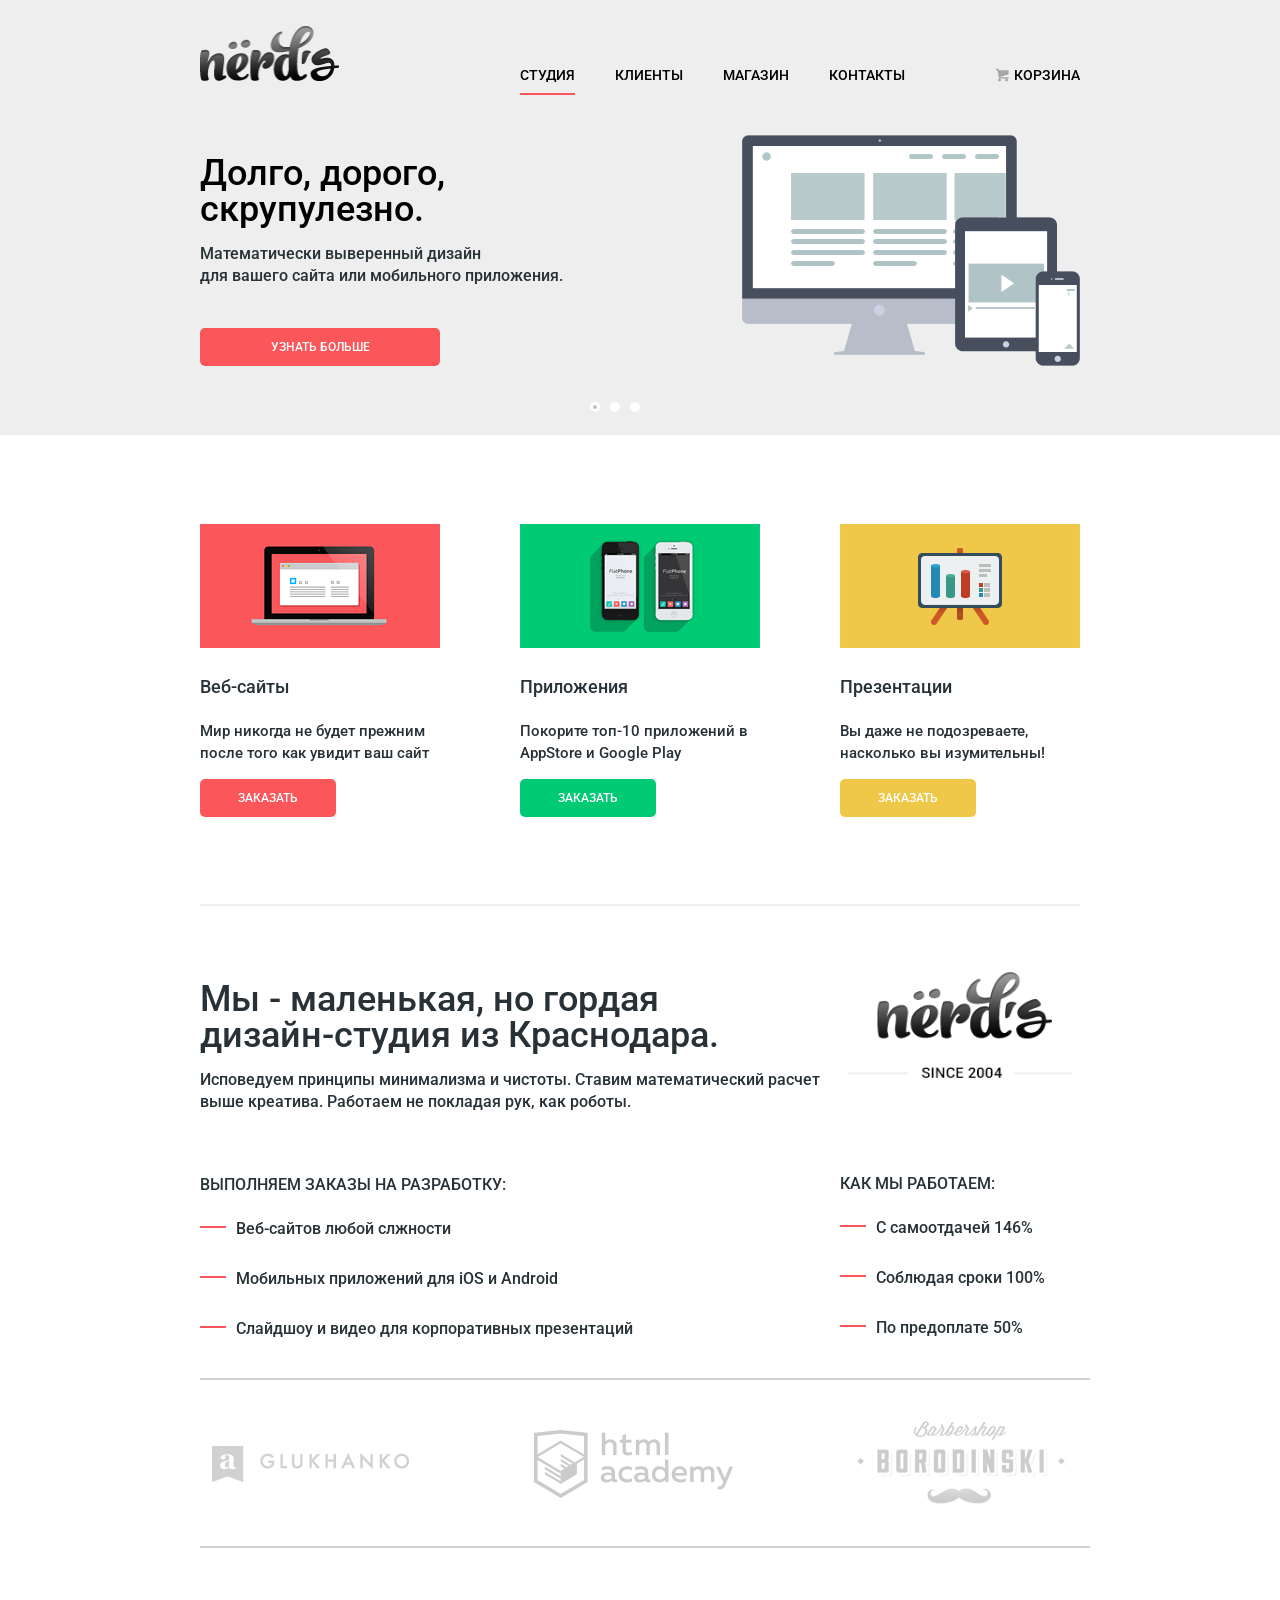
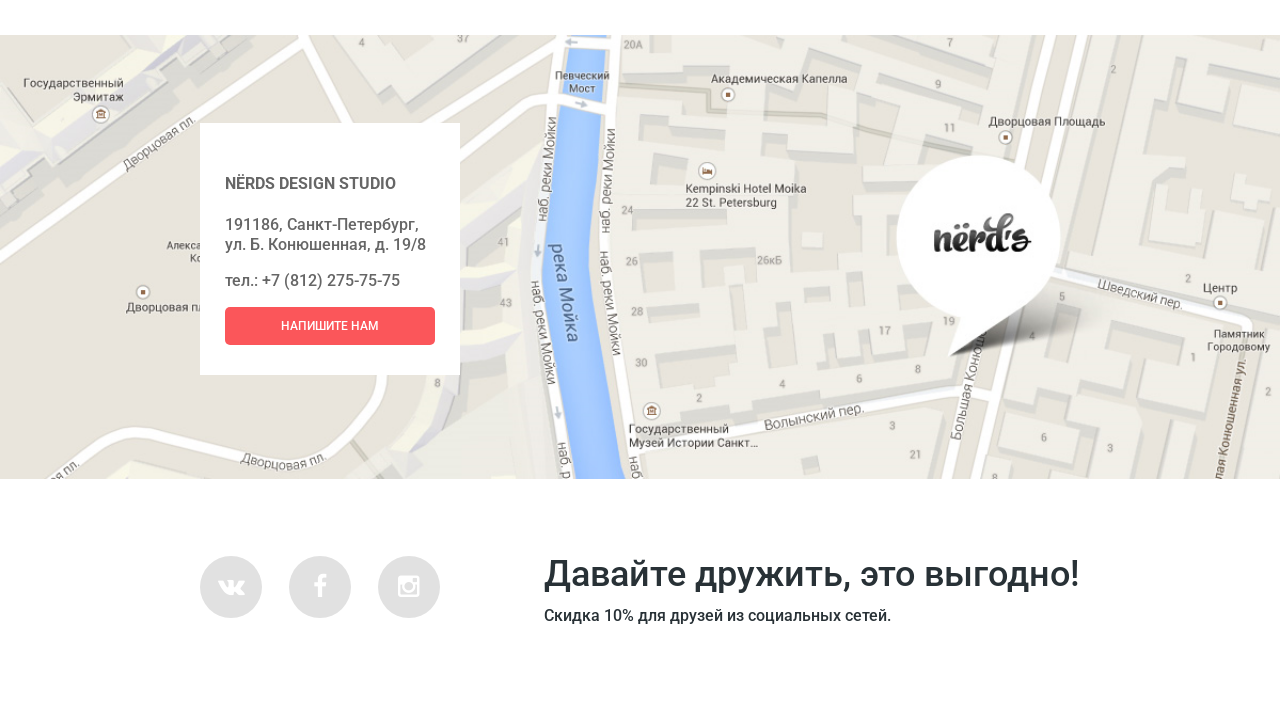
<file: index.html>
<!DOCTYPE HTML>
<html lang="ru">

    <head>
        <meta charset="utf-8">
        <title>NЁRDS Design Studio</title>
        <link rel="stylesheet" type="text/css" href="http://fonts.googleapis.com/css?family=Roboto:500,700&subset=latin,cyrillic-ext">
        <link rel="stylesheet" type="text/css" href="css/normalize.css">
        <link rel="stylesheet" type="text/css" href="css/style.min.css">
    </head>

    <body>

        <header class="main-header">
            <div class="container clearfix">
                <a href="index.html"><img class="logo" src="img/logo-nerds.png" width="139" height="56" alt="logo"></a>
                <nav class="main-menu">
                    <ul>
                        <li class="active">
                            <a href="index.html">Студия</a>
                        </li>
                        <li>
                            <a href="#">Клиенты</a>
                        </li>
                        <li>
                            <a href="catalog.html">Магазин</a>
                        </li>
                        <li>
                            <a href="#">Контакты</a>
                        </li>
                    </ul>
                </nav>
                <div class="user-block">
                    <a class="basket" href="#"><i class="icon-basket"></i>Корзина</a>
                </div>
            </div>
            <div class="slider">
                <input type="radio" id="btn-1" name="toggle" checked>
                <input type="radio" id="btn-2" name="toggle">
                <input type="radio" id="btn-3" name="toggle">
                <div class="slider-controls">
                    <label for="btn-1"></label>
                    <label for="btn-2"></label>
                    <label for="btn-3"></label>
                 </div>
                 <div class="slides">
                     <div class="slide">
                         <div class="slide-text">
                             <div class="slide-title">Долго, дорого,<br> скрупулезно.</div>
                             <p>Математически выверенный дизайн<br>
  для вашего сайта или мобильного приложения.</p>
                             <a class="btn" href="#">Узнать больше</a>
                         </div>
                     </div>
                     <div class="slide">
                            <div class="slide-text">
                            <div class="slide-title">Любите ли вы математику, как любим ее мы?</div>
                            <p>Нашим дизайнерам мы удаляем нейроны, ответственные<br> за креатив, чтобы дать им возможность все просчитать</p>
                            <a class="btn" href="#">Узнать больше</a>
                            </div>
                     </div>
                     <div class="slide">
                            <div class="slide-text">
                            <div class="slide-title">Только наркотики,<br> только хардкор!</div>
                            <p>Все дизайнерские решения в нашей компании принимаются<br> только под воздействием качественных галлюциногенов</p>
                            <a class="btn" href="#">Узнать больше</a>
                            </div>
                     </div>
                    </div>
                </div>
        </header>

        <div class="container">
            <div class="products-row clearfix">
                <div class="products">
                    <img src="img/product1.png" width="240" height="124" alt="sites">
                    <p class="tit">Веб-сайты</p>
                    <p>Мир никогда не будет прежним после того как увидит ваш сайт</p>
                    <a class="btn" href="#">Заказать</a>
                </div>
                <div class="products">
                    <img src="img/product2.png" width="240" height="124" alt="apps">
                    <p class="tit">Приложения</p>
                    <p>Покорите топ-10 приложений в AppStore и Google Play</p>
                    <a class="btn" id="app" href="#">Заказать</a>
                </div>
                <div class="products">
                    <img src="img/product3.png" width="240" height="124" alt="present">
                    <p class="tit">Презентации</p>
                    <p>Вы даже не подозреваете, насколько вы изумительны!</p>
                    <a class="btn" id="present" href="#">Заказать</a>
                </div>
            </div>
            <div class="studio clearfix">
                <div class="studio-left">
				    <div class="head">Мы - маленькая, но гордая<br> дизайн-студия из Краснодара.</div>
				    <p>Исповедуем принципы минимализма и чистоты. Ставим математический расчет выше креатива. Работаем не покладая рук, как роботы.</p>
				    <p class="work">Выполняем заказы на разработку:</p>
				    <ul class="studio-list">
					   <li>Веб-сайтов любой слжности</li>
					   <li>Мобильных приложений для iOS и Android</li>
					   <li>Слайдшоу и видео для корпоративных презентаций</li>
				    </ul>
                </div>
                <div class="studio-right">
				    <img src="img/logo-since2004.png" width="240" height="118" alt="logo-since">
				    <p class="work">Как мы работаем:</p>
				    <ul class="studio-list">
					   <li>C самоотдачей 146%</li>
					   <li>Соблюдая сроки 100%</li>
					   <li>По предоплате 50%</li>
				    </ul>
                </div>
            </div>
            <div class="partners">
                <a href=#><img src="img/partner-1.png" width="198" height="37" alt="GLUKHANKO"></a>
			          <a href=#><img src="img/partner-2.png" width="199" height="68" alt="HTML-ACADEMY"></a>
			          <a href=#><img src="img/partner-3.png" width="209" height="86" alt="BORODINSKI"></a>
            </div>
        </div>
        <div class="contacts-container">
            <div class="container">
                <article>
                    <p class="contacts-title">NЁRDS DESIGN STUDIO</p>
                    <p>191186, Санкт-Петербург,<br>ул. Б. Конюшенная, д. 19/8</p>
                    <p>тел.: +7 (812) 275-75-75</p>
                    <a class="btn" href="#">Напишите нам</a>
                </article>
        </div>
        </div>

        <footer class="main-footer">
            <div class="container clearfix">
                <div class="footer-social">
                    <a class="social-btn" href=#><i class="icon-vk"></i></a>
				            <a class="social-btn" href=#><i class="icon-facebook"></i></a>
				            <a class="social-btn" href=#><i class="icon-instagramm"></i></a>
                </div>
                <div class="merch">
                    <div class="headline">Давайте дружить, это выгодно!</div>
                    <p class="sale">Скидка 10% для друзей из социальных сетей.</p>
                </div>
            </div>
        </footer>

        <div class="modal-content">
            <div class="modal-content-close">Закрыть</div>
            <form class="feedback-form" action="/echo" method="post">
                <div class="form-user-name">
                    <label for="user-name">Ваше имя:<br></label><input type="text" class="user-name" name="user-name" id="user-name" placeholder="Представьтесь, пожалуйста" required>
                </div>
                <div class="form-user-email">
                    <label for="user-email">Ваш e-mail:<br></label><input type="text" class="user-email" name="user-email" id="user-email" placeholder="Для отправки ответа" required>
                </div>
                <div class="form-text-mail">
                    <label for="text-mail">Текст письма:<br></label><textarea name="text" id="text-mail" rows="5" placeholder="В свободной форме" required></textarea>
                </div>
                <button type="submit" name="send" class="send-button">Отправить</button>
                <button type="reset" name="reset " class="reset-button ">Отмена</button>
             </form>
        </div>

    </body>

</html>
</file>
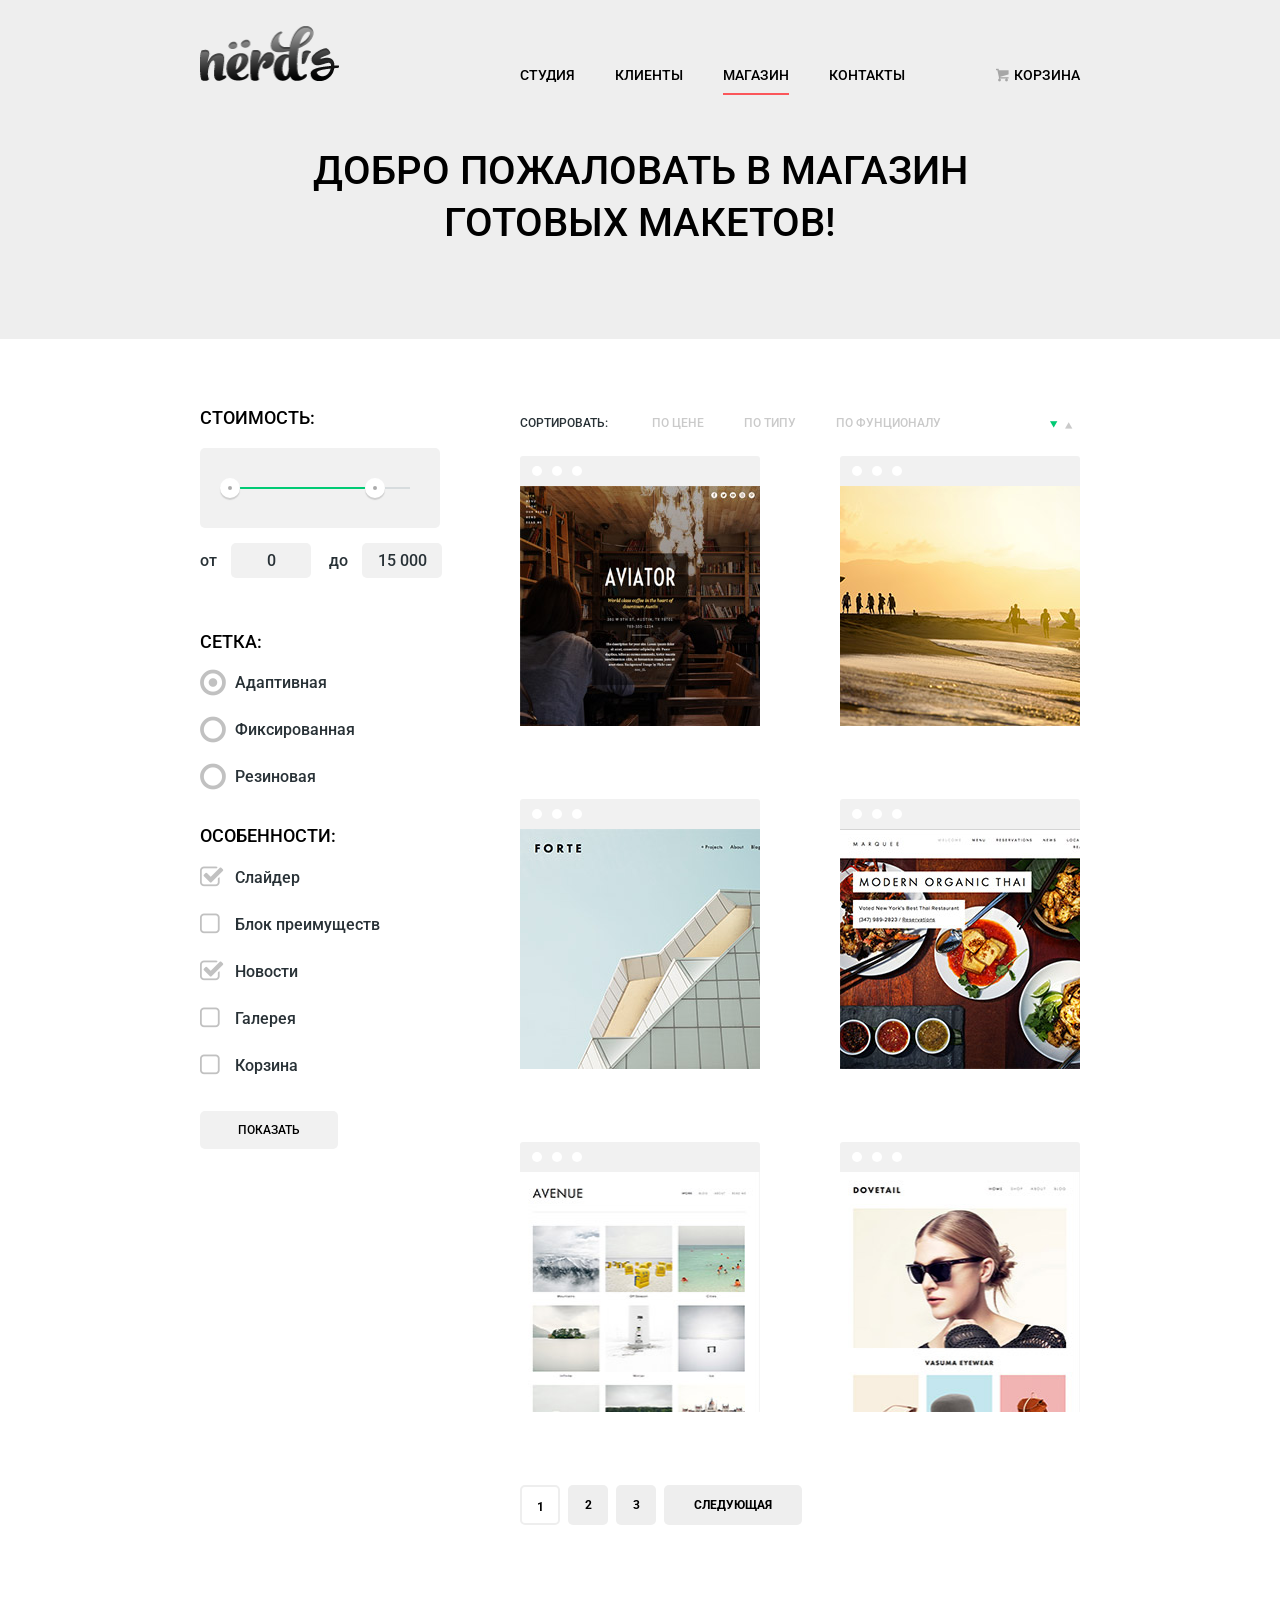
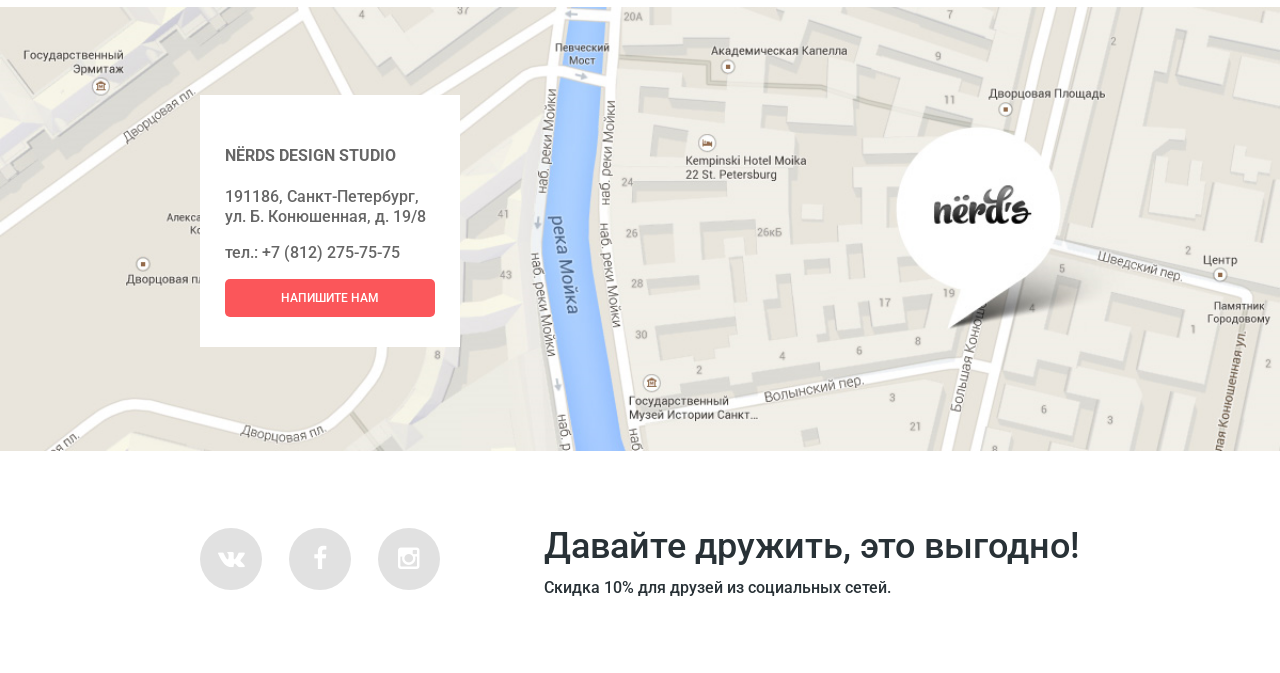
<file: catalog.html>
<!DOCTYPE HTML>
<html lang="ru">

<head>
  <meta charset="utf-8">
  <title>Магазин готовых макетов</title>
  <link rel="stylesheet" type="text/css" href="http://fonts.googleapis.com/css?family=Roboto:500,700&subset=latin,cyrillic-ext">
  <link rel="stylesheet" type="text/css" href="css/normalize.css">
  <link rel="stylesheet" type="text/css" href="css/style.min.css">
</head>

<body>

  <header class="main-header clearfix">
    <div class="container clearfix">
      <a href="index.html">
        <img class="logo" src="img/logo-nerds.png" width="139" height="56" alt="logo">
      </a>
      <nav class="main-menu">
        <ul>
          <li>
            <a href="index.html">Студия</a>
          </li>
          <li>
            <a href="#">Клиенты</a>
          </li>
          <li class="active">
            <a href="catalog.html">Магазин</a>
          </li>
          <li>
            <a href="#">Контакты</a>
          </li>
        </ul>
      </nav>
      <div class="user-block">
        <a class="basket" href="#"><i class="icon-basket"></i>Корзина</a>
      </div>
    </div>
    <div class="welcom">
      <h1>Добро пожаловать в магазин готовых макетов!</h1>
    </div>
  </header>

  <div class="container clearfix">

    <div class="left">

      <div class="range-filter">
        <h2>Стоимость:</h2>
        <div class="range-controls">
          <div class="scale">
            <div class="bar"></div>
          </div>
          <div class="toggle min-toggle"></div>
          <div class="toggle max-toggle"></div>
        </div>
        <div class="price-controls">
          от
          <input class="min-price" type="text" value="0"> до
          <input class="max-price" type="text" value="15 000">
        </div>
      </div>

      <section class="catalog-column-left">
        <form action="echo/" method="post">
          <h2>Сетка:</h2>
          <ul>
            <li>
              <input type="radio" name="net" id="adaptive" checked>
              <label for="adaptive">Адаптивная</label>
            </li>
            <li>
              <input type="radio" name="net" id="fixed">
              <label for="fixed">Фиксированная</label>
            </li>
            <li>
              <input type="radio" name="net" id="rubber">
              <label for="rubber">Резиновая</label>
            </li>
          </ul>
          <h2>Особенности:</h2>
          <ul>
            <li>
              <input type="checkbox" name="features" id="slider" checked>
              <label for="slider">Слайдер</label>
            </li>
            <li>
              <input type="checkbox" name="features" id="advantage">
              <label for="advantage">Блок преимуществ</label>
            </li>
            <li>
              <input type="checkbox" name="features" id="news" checked>
              <label for="news">Новости</label>
            </li>
            <li>
              <input type="checkbox" name="features" id="gallery">
              <label for="gallery">Галерея</label>
            </li>
            <li>
              <input type="checkbox" name="features" id="basket">
              <label for="basket">Корзина</label>
            </li>
          </ul>
          <input class="btn btn-form" type="submit" value="Показать">
        </form>
      </section>
    </div>

    <div class="right">

      <div class="horizontal-filter">
        <span>Сортировать:</span>
        <ul>
          <li>
            <a href="#">По цене</a>
          </li>
          <li>
            <a href="#">По типу</a>
          </li>
          <li>
            <a href="#">По фунционалу</a>
          </li>
        </ul>
        <div class="second-filter">
          <a class="second-filter-up icon-up-dir" href="#"></a>
          <a class="second-filter-down icon-down-dir active" href="#"></a>
        </div>
      </div>

      <div class="item-list clearfix">
        <article class="item">
          <div class="actions">
            <h3>Sunset</h3>
            <p>Интернет-магазин
              <br> с личным кабинетом</p>
            <a class="btn" href="#">10000</a>
          </div>
          <img src="img/item1.jpg" width="240" height="240" alt="">
        </article>
        <article class="item">
          <div class="actions">
            <h3>Sunset</h3>
            <p>Интернет-магазин
              <br> с личным кабинетом</p>
            <a class="btn" href="#">10000</a>
          </div>
          <img src="img/item2.jpg" width="240" height="240" alt="">
        </article>
        <article class="item">
          <div class="actions">
            <h3>Sunset</h3>
            <p>Интернет-магазин
              <br> с личным кабинетом</p>
            <a class="btn" href="#">10000</a>
          </div>
          <img src="img/item3.jpg" width="240" height="240" alt="">
        </article>
        <article class="item">
          <div class="actions">
            <h3>Sunset</h3>
            <p>Интернет-магазин
              <br> с личным кабинетом</p>
            <a class="btn" href="#">10000</a>
          </div>
          <img src="img/item4.jpg" width="240" height="240" alt="">
        </article>
        <article class="item">
          <div class="actions">
            <h3>Sunset</h3>
            <p>Интернет-магазин
              <br> с личным кабинетом</p>
            <a class="btn" href="#">10000</a>
          </div>
          <img src="img/item5.jpg" width="240" height="240" alt="">
        </article>
        <article class="item">
          <div class="actions">
            <h3>Sunset</h3>
            <p>Интернет-магазин
              <br> с личным кабинетом</p>
            <a class="btn" href="#">10000</a>
          </div>
          <img src="img/item6.jpg" width="240" height="240" alt="">
        </article>
      </div>

      <nav class="paginator">
        <a href="#" class="active">1</a>
        <a href="#">2</a>
        <a href="#">3</a>
        <a class="next" href="#">Следующая</a>
      </nav>
    </div>
  </div>

  <div class="contacts-container">
    <div class="container">
      <article>
        <p class="contacts-title">NЁRDS DESIGN STUDIO</p>
        <p>191186, Санкт-Петербург,
          <br>ул. Б. Конюшенная, д. 19/8</p>
        <p>тел.: +7 (812) 275-75-75</p>
        <a class="btn" href="#">Напишите нам</a>
      </article>
    </div>
  </div>

  <footer class="main-footer">
    <div class="container clearfix">
      <div class="footer-social">
        <a class="social-btn" href=#><i class="icon-vk"></i></a>
        <a class="social-btn" href=#><i class="icon-facebook"></i></a>
        <a class="social-btn" href=#><i class="icon-instagramm"></i></a>
      </div>
      <div class="merch">
        <div class="headline">Давайте дружить, это выгодно!</div>
        <p class="sale">Скидка 10% для друзей из социальных сетей.</p>
      </div>
    </div>
  </footer>

  <div class="modal-content">
    <div class="modal-content-close">Закрыть</div>
    <form class="feedback-form" action="/echo" method="post">
      <div class="form-user-name">
        <label for="user-name">Ваше имя:
          <br>
        </label>
        <input type="text" class="user-name" name="user-name" id="user-name" placeholder="Представьтесь, пожалуйста" required>
      </div>
      <div class="form-user-email">
        <label for="user-email">Ваш e-mail:
          <br>
        </label>
        <input type="text" class="user-email" name="user-email" id="user-email" placeholder="Для отправки ответа" required>
      </div>
      <div class="form-text-mail">
        <label for="text-mail">Текст письма:
          <br>
        </label>
        <textarea name="text" id="text-mail" rows="5" placeholder="В свободной форме" required></textarea>
      </div>
      <button type="submit" name="send" class="send-button">Отправить</button>
      <button type="reset" name="reset " class="reset-button ">Отмена</button>
    </form>
  </div>

</body>

</html>
</file>
<file: css/style.min.css>
@charset "UTF-8";@font-face{font-family:symbols-nerds;src:url(../fonts/symbols-nerds.eot?27841936);src:url(../fonts/symbols-nerds.eot?27841936#iefix) format("embedded-opentype"),url(../fonts/symbols-nerds.woff?27841936) format("woff"),url(../fonts/symbols-nerds.ttf?27841936) format("truetype"),url(../fonts/symbols-nerds.svg?27841936#symbols-nerds) format("svg");font-weight:400;font-style:normal}[class*=" icon-"]:before,[class^=icon-]:before{font-family:symbols-nerds;font-style:normal;font-weight:400;speak:none;display:inline-block;text-decoration:inherit;width:1em;margin-right:.2em;text-align:center;font-variant:normal;text-transform:none;line-height:1em;margin-left:.2em}.icon-basket:before{content:'\62'}.icon-facebook:before{content:'\66'}.icon-twitter:before{content:'\74'}.icon-vk:before{content:'\76'}.icon-up-dir:before{content:'\25b2'}.icon-down-dir:before{content:'\25bc'}.icon-circle:before{content:'\25cb'}.icon-circle-dot:before{content:'\25cf'}.icon-check-off:before{content:'\2610'}.icon-check-on:before{content:'\2611'}.icon-instagramm:before{content:'📷'}body{margin:0;padding:0;min-width:890px;font-family:Roboto,Arial,sans-serif;font-size:16px;line-height:22px;color:#283136;font-weight:500}h1{font-size:40px;line-height:1.3em;color:#000;text-transform:uppercase;margin:0;padding:0;font-weight:500}h2{font-size:18px;line-height:1.6em;color:#000;text-transform:uppercase;font-weight:500}h3{font-size:18px;color:#000;text-transform:uppercase;margin:0;padding:0;font-weight:500}.clearfix:after{content:"";display:table;clear:both}.container{width:880px;margin:0 auto;padding:0 5px}.main-header{height:auto;background-color:#eee}.logo{float:left;width:140px;padding-top:25px}.main-menu{float:left;width:480px;margin-left:160px}.user-block{float:right;max-width:100px}.main-menu ul{padding:0;margin:0;list-style:none;font-size:0}.main-menu li{display:inline-block;font-size:14px;line-height:30px}.main-menu a{position:relative;display:inline-block;padding:60px 20px 5px;font-family:Roboto,Arial,sans-serif;color:#000;text-transform:uppercase;text-decoration:none}.main-menu active a{position:relative}.main-menu .active a:after{content:"";position:absolute;bottom:0;left:20px;right:20px;height:2px;background:#fb565a}.main-menu .active a:hover{color:#000}.basket{display:inline-block;padding:60px 0 5px;font-family:Roboto,Arial,sans-serif;color:#000;font-size:14px;line-height:30px;text-transform:uppercase;text-decoration:none}.basket i{margin-right:2px;color:#a6a6a6}.main-menu a:hover,.user-block a:hover,.user-block a:hover i{color:#fb565a}.main-header a:active,.main-header a:active i{color:#ababab}.welcom{font-family:Roboto,Arial,sans-serif;text-align:center;margin:50px auto 90px;width:760px}.slider{position:relative;top:30px;width:880px;min-height:340px;margin:0 auto;clear:both}.slider input[type=radio]{position:absolute;opacity:0}.slider-controls{position:absolute;bottom:53px;left:50%;width:150px;height:10px;margin-left:-100px;text-align:center;z-index:1000}.slider-controls label{display:inline-block;width:4px;height:4px;margin:0 3px;background:#fff;border:3px solid #fff;vertical-align:top;border-radius:50%;cursor:pointer}#btn-1:checked~.slider-controls label[for=btn-1],#btn-2:checked~.slider-controls label[for=btn-2],#btn-3:checked~.slider-controls label[for=btn-3]{background:#c1c1c1}.slide{position:absolute;top:0;left:0;width:100%;height:120%;overflow:hidden}.slide-text{width:480px;padding:30px 0;color:#283136}.slide-title{font-size:36px;line-height:36px;color:#000}.slide .btn{display:inline-block;width:240px;padding:10px 0;margin-top:25px}.slide:nth-child(1){background-image:url(../img/img-slider1.png);background-repeat:no-repeat;background-position:100% 10px}.slide:nth-child(2){background-image:url(../img/img-slider2.png);background-repeat:no-repeat;background-position:100% 10px}.slide:nth-child(3){background-image:url(../img/img-slider3.png);background-repeat:no-repeat;background-position:100% -11px}.slide{display:none}#btn-1:checked~.slides .slide:nth-child(1),#btn-2:checked~.slides .slide:nth-child(2),#btn-3:checked~.slides .slide:nth-child(3){display:block}.btn{display:inline-block;vertical-align:top;padding:10px 38px;font-size:12px;line-height:18px;font-family:Roboto,Arial,sans-serif;font-weight:500;text-decoration:none;text-transform:uppercase;text-align:center;background:#fb565a;color:#fff;border-radius:5px}.btn:hover{background:#d6494d}.btn:active{background:#b63538}#app{background:#00ca74}#app:hover{background:#01a25e}#app:active{background:#009053}#present{background:#efc84a}#present:hover{background:#d6ae2c}#present:active{background:#c09b24}.btn-form{background:#f1f1f1;color:#000;border:none;border-radius:5px}.btn-form:hover{background:#e5e5e5}.btn-form:active{background:#d5d5d5;box-shadow:inset 0 3px 0 0 #b5b5b5}.btn-form:focus{outline:0}.products-row{padding-top:89px}.products{float:left;width:240px;height:300px;margin-right:80px;font-size:15px;line-height:22px}.products:last-child{margin-right:0}.tit{font-size:18px;line-height:30px}.studio-left{width:620px;float:left}.studio-right{float:right;width:240px;margin-top:60px}.studio-right img{margin-bottom:67px}.studio{min-height:472px;margin-top:80px;border-top:2px solid #eee}.studio p{margin-bottom:45px}.studio ul{list-style:none;margin:0;padding:0}.studio li{padding-left:36px;margin-bottom:26px}.studio li:before{content:"";position:relative;display:block;width:26px;top:10px;left:-36px;border-bottom:2px solid #fb565a}.head{font-size:36px;line-height:36px;margin-top:75px}.studio .work{display:inline-block;text-transform:uppercase;font-size:16px;line-height:22px;color:#283136;margin-bottom:20px}.partners{width:890px;border-top:2px solid #d3d2d2;border-bottom:2px solid #d3d2d2;margin-bottom:85px;height:166px;line-height:166px;word-spacing:120px}.partners img{display:inline-block;vertical-align:middle;text-align:center}.partners a:nth-child(1){padding-left:12px}.partners img{opacity:.2}.partners img:hover{opacity:1;color:#000}.contacts-container{padding-top:90px;padding-bottom:90px;margin-bottom:75px;background:url(../img/map.png) 50% no-repeat;background-size:100%}.contacts-container article{padding:30px 25px;width:210px;margin-bottom:16px;line-height:20px;background-color:#fff;color:#666}.contacts-title{margin-bottom:15px;font-size:16px;line-height:30px;text-transform:uppercase;font-weight:700}.contacts-container .btn{box-sizing:border-box;width:100%}.left{float:left;width:300px;min-height:740px;margin-top:50px}.right{float:right;width:560px;margin-top:75px}.item-list{font-size:0}.item{display:inline-block;width:240px;margin-right:80px;font-size:14px;line-height:18px;padding-top:30px;position:relative;margin-bottom:69px}.item .actions{position:absolute;display:none;text-align:center;top:50px;left:20px;width:200px;height:120px;padding:40px 0;background-color:#fff;z-index:10}.item:hover .actions{display:inline-block}.item:before{content:"";position:absolute;top:0;left:0;width:240px;height:30px;background:#f1f1f1;border-radius:3px 3px 0 0}.item:hover.item:before{background:#797979}.item:after{content:"";position:absolute;top:10px;left:12px;width:10px;height:10px;background:#fff;border-radius:50%;box-shadow:20px 0 0 0 #fff,40px 0 0 0 #fff}.item img{margin-bottom:0}.item:nth-child(2n){margin-right:0}.action btn:active{background-color:#b63538;box-shadow:inset 0 3px 0 0 #b63538}.range-filter{width:240px;margin-bottom:50px}.range-controls{position:relative;height:80px;margin-bottom:15px;padding:0 30px;background:#f1f1f1;border-radius:5px;overflow:hidden}.range-controls .scale{margin-top:39px;height:2px;background:#d7dcde}.range-controls .bar{width:144px;margin-left:8px;height:2px;background:#00ca74}.range-controls .toggle{position:absolute;top:30px;left:30px;width:4px;height:4px;border:8px solid #fff;background:#ababab;cursor:pointer;border-radius:50%;box-shadow:0 2px 1px 0 #cfcfcf}.range-controls .min-toggle{left:20px}.range-controls .max-toggle{left:165px}.price-controls input{width:60px;padding:8px 10px;margin-left:10px;border:none;background:#f1f1f1;font-size:16px;font-family:Roboto,Arial,sans-serif;font-weight:500;font-style:normal;text-align:center;color:#283136;border-radius:5px}.price-controls .min-price{margin-right:14px}.price-controls{white-space:nowrap}.catalog-column-left input[type=radio],.catalog-column-left input[type=checkbox]{display:none}.catalog-column-left ul{list-style:none;margin:0 0 35px;padding:0}.catalog-column-left li{margin-bottom:25px}.catalog-column-left label{display:inline-block;position:relative;margin-left:35px;vertical-align:middle;color:#283136;font-size:16px;line-height:20px;cursor:pointer}.catalog-column-left label:hover{color:#000}.catalog-column-left label:hover:before{color:#b5b5b5}.catalog-column-left input:disabled+label{opacity:.4}.catalog-column-left input[type=radio]+label:before{content:'\25cb';display:inline-block;position:absolute;left:-35px;vertical-align:middle;color:#c1c1c1;font-family:symbols-nerds;font-size:30px;margin-right:10px}.catalog-column-left input[type=radio]:checked+label:before{content:'\25cf';display:inline-block;position:absolute;left:-35px;vertical-align:middle;font-family:symbols-nerds;font-size:30px;margin-right:10px}.catalog-column-left input[type=checkbox]+label:before{content:'\2610';display:inline-block;position:absolute;left:-35px;vertical-align:middle;color:#c1c1c1;font-family:symbols-nerds;font-size:25px;margin-right:10px}.catalog-column-left input[type=checkbox]:checked+label:before{content:'\2611';display:inline-block;position:absolute;left:-35px;vertical-align:middle;font-family:symbols-nerds;font-size:25px;margin-right:10px;width:10px}.paginator{width:280px;white-space:nowrap;font-size:0;margin-bottom:80px}.paginator a{min-width:20px;padding:0 10px;margin-right:8px;height:40px;font-size:12px;line-height:40px;text-transform:uppercase;color:#000;display:inline-block;background:#eee;text-align:center;vertical-align:middle;text-decoration:none;font-weight:700;border-radius:5px}.paginator a:hover{background:#e5e5e5}.paginator a:active{background:#d5d5d5;box-shadow:inset 0 3px 0 0 #b5b5b5}.paginator .active{min-width:16px;height:36px;background-color:#fff;color:#000;border:2px solid #eee}.paginator .active:active,.paginator .active:hover{background:#fff;box-shadow:inset 0 3px 0 0 #fff}.paginator .next{padding-right:30px;padding-left:30px}.horizontal-filter{position:relative;padding-bottom:20px}.horizontal-filter ul{display:inline-block;margin:0;padding:0;vertical-align:top;font-size:0;list-style:none;color:#c1c1c1}.horizontal-filter li,.horizontal-filter span{display:inline-block;text-transform:uppercase;font-size:12px;line-height:18px;vertical-align:top;margin-right:40px}.horizontal-filter a{display:inline-block;text-decoration:none;color:#cacaca}.horizontal-filter a:hover{border-bottom:1px solid #00ca74;color:#000}.horizontal-filter a:active{color:#000;border:none}.second-filter-down{position:absolute;right:15px;top:0}.second-filter-up{position:absolute;right:0;top:1px}.second-filter a.active:hover,.second-filter a:hover{border:none;color:#b5b5b5}.second-filter a.active:active,.second-filter a:active{border:none;color:#000}.second-filter a.active{border:none;color:#00ca74}.main-footer{min-height:145px}.footer-social{float:left;font-size:0;vertical-align:middle}.merch{float:right;max-width:560px}.headline{font-size:36px;line-height:36px}.sale{margin-top:13px}.social-btn{display:inline-block;float:left;margin-right:27px;width:62px;height:62px;background-color:#e1e1e1;border-radius:50%}.social-btn:hover{background-color:#fb565a}.social-btn:active{background-color:#d6494d;box-shadow:inset 0 3px 0 0 #b63e42}.social-btn i{display:inline-block;padding-left:13px;margin:0;font-size:25px;line-height:62px;color:#fff;text-align:center;vertical-align:middle}.modal-content{position:fixed;top:0;right:0;bottom:0;left:0;margin:auto;display:none;width:470px;height:315px;padding:50px 80px;background:#FFF;box-shadow:0 0 50px rgba(0,0,0,.3);z-index:100}.modal-content-show{display:inline-block;-webkit-animation:bounce .6s;animation:bounce .6s}.modal-content-close{width:42px;height:42px;border-radius:50%;font-size:0;cursor:pointer;background:url(../img/close.png) center no-repeat #fb565a;position:absolute;top:5px;right:5px}.form-user-name{float:left}.form-user-email{float:right}.form-text-mail{clear:both}.feedback-form label{font-family:Roboto,Arial,sans-serif;font-weight:400;font-size:16px;line-height:18px}.feedback-form input[type=text],.feedback-form textarea{width:188px;border-radius:3px;outline:0;margin-top:10px;margin-bottom:20px;padding:7px 15px;font-family:Roboto,Arial,sans-serif;font-weight:400;font-size:12px;line-height:18px;text-transform:uppercase;color:#000;border:2px solid #D7DCDE}.feedback-form textarea{width:430px;height:88px;resize:none}.feedback-form input[type=text]:hover{border:2px solid #A2A9AC}.feedback-form input[type=text]:focus{border:2px solid #56BFFB}.feedback-form textarea:hover{border:2px solid #A2A9AC}.feedback-form textarea:focus{border:2px solid #56BFFB}.send-button{float:left}.reset-button{float:right}.feedback-form .send-button{display:inline-block;float:left;width:222px;padding:10px 0;margin-top:25px;font-size:12px;color:#fff;text-transform:uppercase;text-align:center;text-decoration:none;background:#FB565A;border-radius:5px;border:none;outline:0;cursor:pointer}.feedback-form .send-button:hover{background:#D6494D}.feedback-form .send-button:active{background:#B63538;box-shadow:inset 0 3px 0 rgba(0,0,0,.15)}.feedback-form .reset-button{display:inline-block;float:right;width:222px;padding:10px 0;margin-top:25px;font-size:12px;color:#000;text-transform:uppercase;text-align:center;text-decoration:none;background:#F1F1F1;border-radius:5px;border:none;outline:0;cursor:pointer}.feedback-form .reset-button:hover{background:#E5E5E5}.feedback-form .reset-button:active{background:#D5D5D5;box-shadow:inset 0 3px 0 rgba(0,0,0,.15)}
</file>
